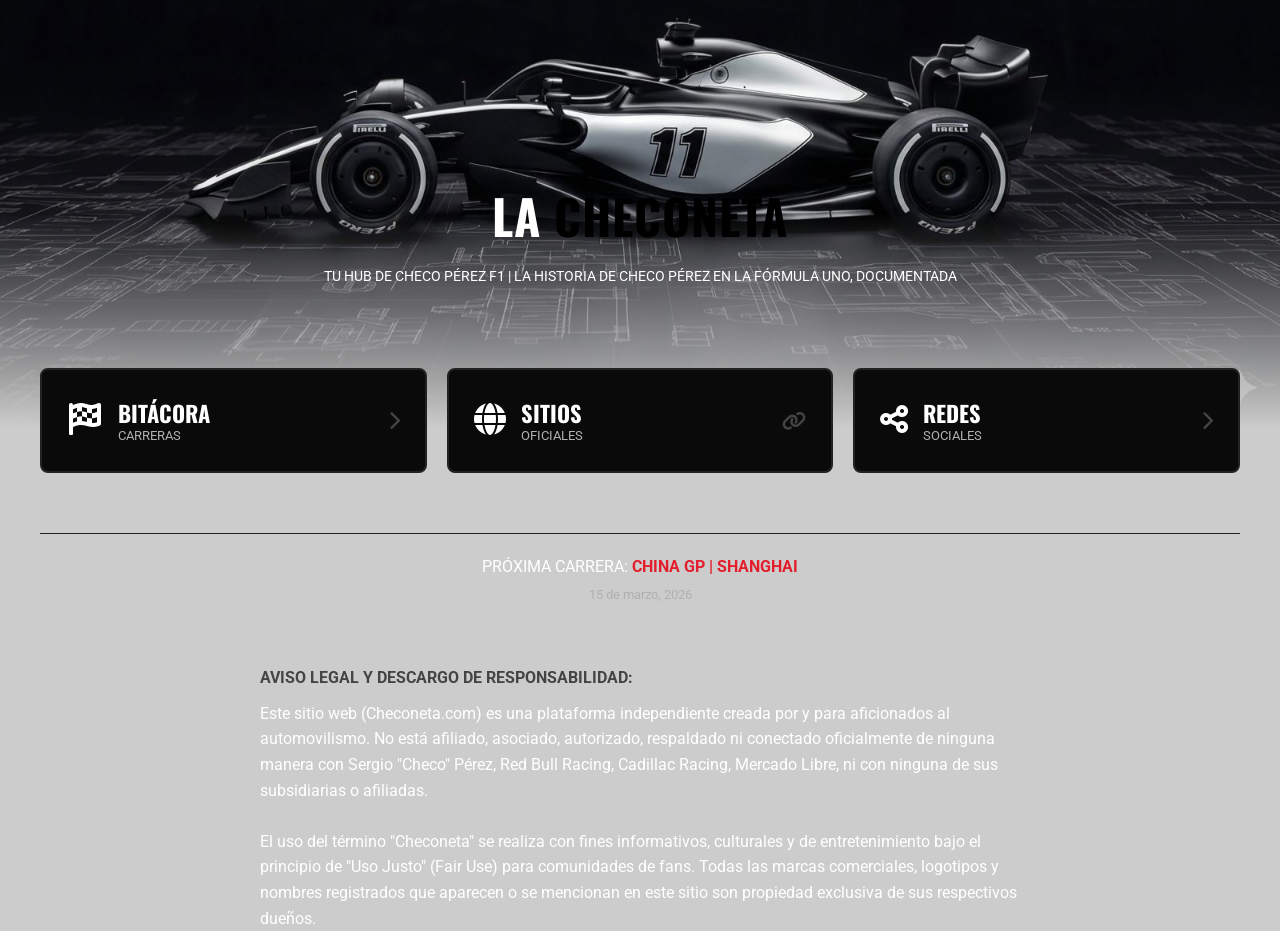
<file: index.html>
<!DOCTYPE html>
<html lang="es">
<head>
    <meta charset="UTF-8">
    <meta name="viewport" content="width=device-width, initial-scale=1.0">
    <title>La Checoneta - Tu Hub de Checo Pérez F1</title>
    <link rel="preconnect" href="https://fonts.googleapis.com">
    <link rel="preconnect" href="https://fonts.gstatic.com" crossorigin>
    <link href="https://fonts.googleapis.com/css2?family=Oswald:wght@700&family=Roboto:wght@400;700&display=swap" rel="stylesheet">
    <link rel="stylesheet" href="https://cdnjs.cloudflare.com/ajax/libs/font-awesome/6.0.0/css/all.min.css">
    <link rel="stylesheet" href="css/checoneta.css">
</head>
<body>
    <section class="hero">
        <div class="hero-image-container">
            <img src="assets/img/hero-carrera.jpg" alt="Checo Pérez Red Bull F1" class="hero-img">
            <div class="hero-overlay"></div>
        </div>
        
        <div class="contenedor hero-text">
            <h1 class="main-title">LA <span class="highlight">CHECONETA</span></h1>
            <p class="subtitle">TU HUB DE CHECO PÉREZ F1 | LA HISTORIA DE CHECO PÉREZ EN LA FÓRMULA UNO, DOCUMENTADA</p>
        </div>
    </section>

    <section class="main-nav contenedor">
        <div class="grid-botones">
            
            <a href="bitacora.html" class="btn-card">
                <div class="btn-content">
                    <div class="btn-icon">
                        <i class="fas fa-flag-checkered"></i>
                    </div>
                    <div class="btn-text">
                        <h3>BITÁCORA</h3>
                        <p>CARRERAS</p>
                    </div>
                </div>
                <i class="fas fa-chevron-right arrow-icon"></i>
            </a>

            <a href="links.html" class="btn-card">
                <div class="btn-content">
                    <div class="btn-icon">
                        <i class="fas fa-globe"></i>
                    </div>
                    <div class="btn-text">
                        <h3>SITIOS</h3>
                        <p>OFICIALES</p>
                    </div>
                </div>
                <i class="fas fa-link arrow-icon"></i>
            </a>

            <a href="redes.html" class="btn-card">
                <div class="btn-content">
                    <div class="btn-icon">
                        <i class="fas fa-share-alt"></i>
                    </div>
                    <div class="btn-text">
                        <h3>REDES</h3>
                        <p>SOCIALES</p>
                    </div>
                </div>
                <i class="fas fa-chevron-right arrow-icon"></i>
            </a>

        </div>
    </section>

    <section class="next-race contenedor">
        <div class="race-box">
            <p class="race-title">PRÓXIMA CARRERA: <strong>CHINA GP | SHANGHAI</strong></p>
            <p class="race-date">15 de marzo, 2026 </p>
        </div>
    </section>

    <footer>
        <div class="container" style="margin: 0 auto;">
            <span class="disclaimer-title">AVISO LEGAL Y DESCARGO DE RESPONSABILIDAD:</span>
            Este sitio web (Checoneta.com) es una plataforma independiente creada por y para aficionados al automovilismo. No está afiliado, asociado, autorizado, respaldado ni conectado oficialmente de ninguna manera con Sergio "Checo" Pérez, Red Bull Racing, Cadillac Racing, Mercado Libre, ni con ninguna de sus subsidiarias o afiliadas. 
            <br><br>
            El uso del término "Checoneta" se realiza con fines informativos, culturales y de entretenimiento bajo el principio de "Uso Justo" (Fair Use) para comunidades de fans. Todas las marcas comerciales, logotipos y nombres registrados que aparecen o se mencionan en este sitio son propiedad exclusiva de sus respectivos dueños.
        </div>
    </footer>

</body>
</html>
</file>
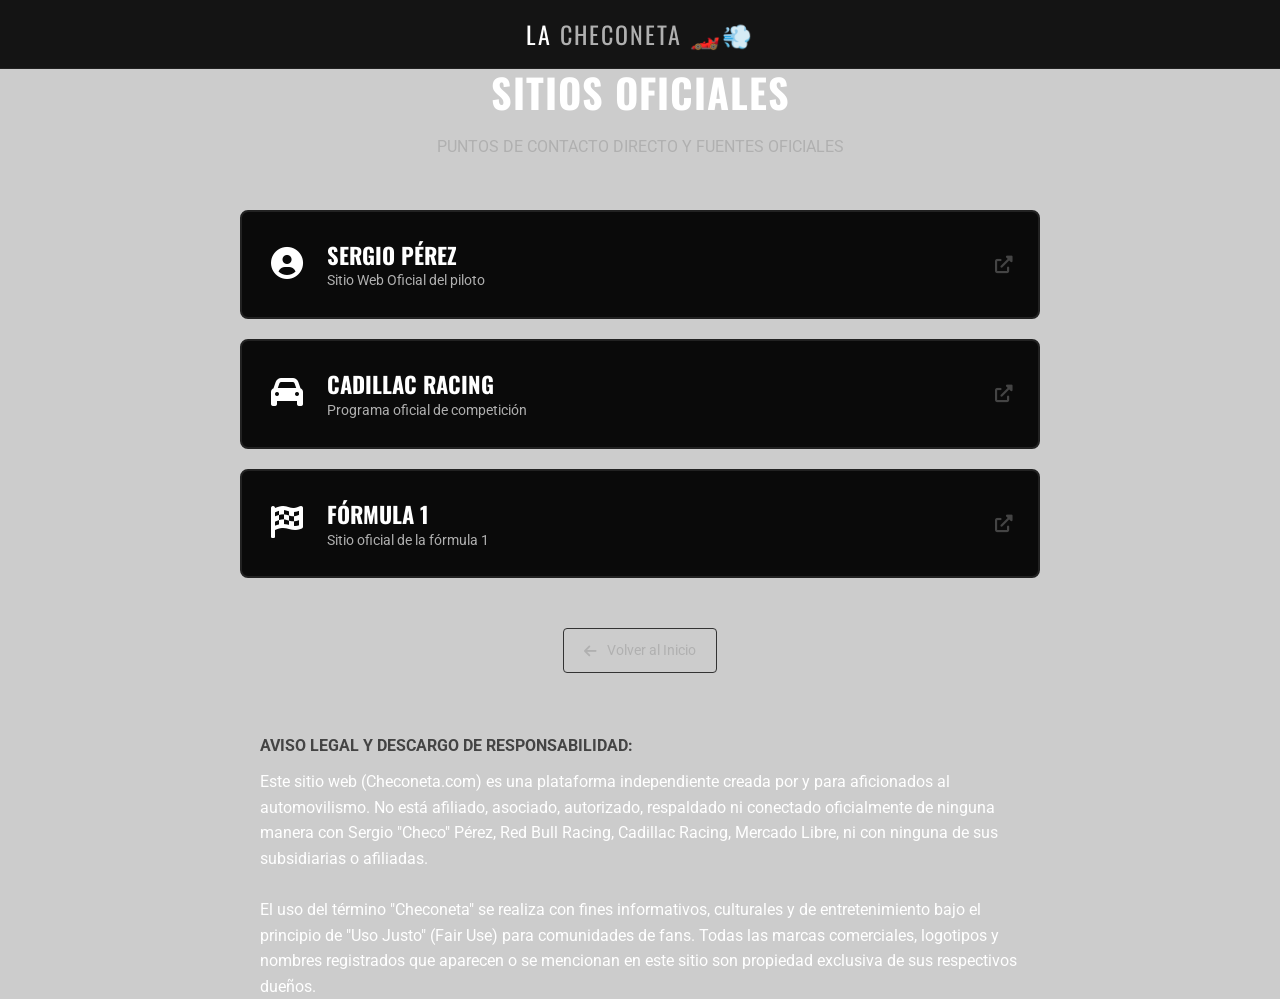
<file: links.html>
<!DOCTYPE html>
<html lang="es">
<head>
    <meta charset="UTF-8">
    <meta name="viewport" content="width=device-width, initial-scale=1.0">
    <title>Sitios Oficiales - La Checoneta</title>
    <link rel="preconnect" href="https://fonts.googleapis.com">
    <link rel="preconnect" href="https://fonts.gstatic.com" crossorigin>
    <link href="https://fonts.googleapis.com/css2?family=Oswald:wght@700&family=Roboto:wght@400;700&display=swap" rel="stylesheet">
    <link rel="stylesheet" href="https://cdnjs.cloudflare.com/ajax/libs/font-awesome/6.0.0/css/all.min.css">    
    <link rel="stylesheet" href="css/checoneta.css">
    <style>
        

        .contenedor {
            max-width: 800px; /* Más estrecho para esta página de links */
            margin: 0 auto;
            padding: 0 20px;
            width: 100%;
        }

        a {
            text-decoration: none;
            color: inherit;
            transition: all 0.3s ease;
        }

        /* --- Cabecera (Súper Minimalista) --- */
        .header {
            background-color: rgba(0, 0, 0, 0.9);
            padding: 15px 0;
            border-bottom: 1px solid #222;
        }

        .logo-container {
            display: flex;
            justify-content: center;
            align-items: center;
        }

        .logo-text {
            font-family: var(--font-titles);
            font-size: 1.5rem;
            text-transform: uppercase;
            letter-spacing: 2px;
        }

        .logo-text .highlight {
            color: var(--text-gray);
        }

        /* --- Contenido Principal --- */
        .main-content {
            flex: 1;
            padding: 60px 0;
            text-align: center;
        }

        .page-title {
            font-family: var(--font-titles);
            font-size: 2.5rem;
            text-transform: uppercase;
            margin-bottom: 10px;
            letter-spacing: 1px;
        }

        .page-subtitle {
            font-size: 1rem;
            color: var(--text-gray);
            margin-bottom: 50px;
            text-transform: uppercase;
        }

        /* --- Lista de Enlaces (Estilo Botones Principales) --- */
        .links-container {
            display: flex;
            flex-direction: column;
            gap: 20px;
        }

        .link-card {
            background-color: var(--bg-darker);
            border: 2px solid #222;
            border-radius: 8px;
            padding: 25px;
            display: flex;
            justify-content: space-between;
            align-items: center;
            position: relative;
            overflow: hidden;
            text-align: left;
        }

        .link-card::after {
            content: '';
            position: absolute;
            bottom: 0;
            left: 0;
            width: 100%;
            height: 3px;
            background-color: var(--primary-white);
            transform: scaleX(0);
            transition: transform 0.3s ease;
        }

        .link-card:hover {
            border-color: var(--primary-white);
            transform: translateY(-3px);
            background-color: #111;
        }

        .link-card:hover::after {
            transform: scaleX(1);
        }

        .link-content {
            display: flex;
            align-items: center;
            gap: 20px;
        }

        .link-icon {
            font-size: 2rem;
            color: var(--primary-white);
            width: 40px;
            text-align: center;
        }

        .link-text h3 {
            font-family: var(--font-titles);
            font-size: 1.4rem;
            text-transform: uppercase;
        }

        .link-text p {
            font-size: 0.85rem;
            color: var(--text-gray);
            margin-top: -2px;
        }

        .external-icon {
            color: #444;
            font-size: 1.1rem;
        }

        .link-card:hover .external-icon {
            color: var(--text-white);
        }

        /* --- Volver --- */
        .back-container {
            margin-top: 50px;
        }

        .btn-back {
            display: inline-flex;
            align-items: center;
            gap: 10px;
            font-size: 0.9rem;
            color: var(--text-gray);
            border: 1px solid #333;
            padding: 10px 20px;
            border-radius: 4px;
        }

        .btn-back:hover {
            color: var(--text-white);
            border-color: var(--text-white);
            background-color: rgba(255,255,255,0.05);
        }

        /* --- Footer --- */
        .footer {
            background-color: var(--bg-darker);
            padding: 20px 0;
            border-top: 1px solid #222;
            font-size: 0.8rem;
            color: var(--text-gray);
        }

        .footer-content {
            display: flex;
            justify-content: space-between;
            align-items: center;
        }

        .footer-socials {
            display: flex;
            gap: 15px;
            font-size: 1rem;
        }

        .footer-socials a:hover {
            color: var(--primary-);
        }

        /* --- Responsivo --- */
        @media (max-width: 768px) {
            .page-title { font-size: 2rem; }
            .link-card { padding: 20px; }
            .link-icon { font-size: 1.6rem; width: 30px; }
            .link-text h3 { font-size: 1.2rem; }
            .footer-content { flex-direction: column; gap: 10px; text-align: center; }
        }
    </style>
</head>
<body>

    <header class="header">
        <div class="contenedor logo-container">
            <a href="index.html" class="logo-text">LA <span class="highlight">CHECONETA 🏎️💨</span></a>
        </div>
    </header>

    <main class="main-content contenedor">
        <h1 class="page-title">SITIOS OFICIALES</h1>
        <p class="page-subtitle">PUNTOS DE CONTACTO DIRECTO Y FUENTES OFICIALES</p>

        <div class="links-container">
            
            <a href="https://checoperez.com/" target="_blank" rel="noopener noreferrer" class="link-card">
                <div class="link-content">
                    <div class="link-icon">
                        <i class="fas fa-user-circle"></i>
                    </div>
                    <div class="link-text">
                        <h3>Sergio Pérez</h3>
                        <p>Sitio Web Oficial del piloto</p>
                    </div>
                </div>
                <i class="fas fa-external-link-alt external-icon"></i>
            </a>

            <a href="https://www.cadillac.com/racing" target="_blank" rel="noopener noreferrer" class="link-card">
                <div class="link-content">
                    <div class="link-icon">
                        <i class="fas fa-car"></i>
                    </div>
                    <div class="link-text">
                        <h3>Cadillac Racing</h3>
                        <p>Programa oficial de competición</p>
                    </div>
                </div>
                <i class="fas fa-external-link-alt external-icon"></i>
            </a>

            <a href="https://www.formula1.com/" target="_blank" rel="noopener noreferrer" class="link-card">
                <div class="link-content">
                    <div class="link-icon">
                        <i class="fas fa-flag-checkered"></i>
                    </div>
                    <div class="link-text">
                        <h3>Fórmula 1</h3>
                        <p>Sitio oficial de la fórmula 1</p>
                    </div>
                </div>
                <i class="fas fa-external-link-alt external-icon"></i>
            </a>

        </div>

        <div class="back-container">
            <a href="index.html" class="btn-back">
                <i class="fas fa-arrow-left"></i> Volver al Inicio
            </a>
        </div>
    </main>

     <footer>
        <div class="container" style="margin: 0 auto;">
            <span class="disclaimer-title">AVISO LEGAL Y DESCARGO DE RESPONSABILIDAD:</span>
            Este sitio web (Checoneta.com) es una plataforma independiente creada por y para aficionados al automovilismo. No está afiliado, asociado, autorizado, respaldado ni conectado oficialmente de ninguna manera con Sergio "Checo" Pérez, Red Bull Racing, Cadillac Racing, Mercado Libre, ni con ninguna de sus subsidiarias o afiliadas. 
            <br><br>
            El uso del término "Checoneta" se realiza con fines informativos, culturales y de entretenimiento bajo el principio de "Uso Justo" (Fair Use) para comunidades de fans. Todas las marcas comerciales, logotipos y nombres registrados que aparecen o se mencionan en este sitio son propiedad exclusiva de sus respectivos dueños.
        </div>
    </footer>

</body>
</html>
</file>
<file: css/checoneta.css>
/* --- Resets y Estilos Generales --- */
:root {
    --primary-white: #FFF; /* Rojo F1/Checo */
    --primary-red: #E31D2B; /* Rojo F1/Checo */
    --primary-black: #000; /* Rojo F1/Checo */
    --secondary-black: #666; /* Rojo F1/Checo */
    --bg-dark: #CCC;
    --bg-darker: #0a0a0a;
    --text-white: #ffffff;
    --text-gray: #b0b0b0;
    --font-main: 'Roboto', sans-serif;
    --font-titles: 'Oswald', sans-serif;
}

* {
    margin: 0;
    padding: 0;
    box-sizing: border-box;
}

body {
    font-family: var(--font-main);
    background-color: var(--bg-dark);
    /* Descomenta la línea de abajo si tienes la imagen de textura */
    /* background-image: url('../img/carbon-bg.png'); */
    background-repeat: repeat;
    color: var(--text-white);
    line-height: 1.6;
}

.contenedor {
    max-width: 1200px;
    margin: 0 auto;
    padding: 0 20px;
    width: 100%;
}

a {
    text-decoration: none;
    color: inherit;
    transition: all 0.3s ease;
}

img {
    max-width: 100%;
    display: block;
}

/* --- Cabecera --- */
.header {
    background-color: rgba(0, 0, 0, 0.8);
    padding: 15px 0;
    position: fixed;
    top: 0;
    width: 100%;
    z-index: 1000;
    border-bottom: 1px solid #222;
}

.logo-container {
    display: flex;
    justify-content: center;
    align-items: center;
}

.logo {
    height: 40px; /* Ajusta según tu logo */
    width: auto;
}

/* --- Sección Héroe --- */
.hero {
    margin-top: 00px; /* Espacio para el header fijo */
    position: relative;
    text-align: center;
    padding-bottom: 40px;
}

.hero-image-container {
    position: relative;
    width: 100%;
    height: auto;
    overflow: hidden;
}

.hero-img {
    width: 100%;
    height: auto;
    object-fit: cover;
}

.hero-overlay {
    position: absolute;
    bottom: 0;
    left: 0;
    width: 100%;
    height: 50%; /* Degradado en la parte inferior */
    background: linear-gradient(to top, var(--bg-dark) 0%, rgba(0,0,0,0) 100%);
}

.hero-text {
    margin-top: -250px; /* Eleva el texto sobre el degradado */
    position: relative;
    z-index: 10;
}

.main-title {
    font-family: var(--font-titles);
    font-size: 3rem;
    text-transform: uppercase;
    letter-spacing: 1px;
    margin-bottom: 10px;
}

.main-title .highlight {
    color: var(--primary-black);
}

.subtitle {
    font-size: 0.9rem;
    color: var(--text-black);
    max-width: 700px;
    margin: 0 auto;
    text-transform: uppercase;
}

/* --- Botones Principales (Grid) --- */
.main-nav {
    padding: 40px 0;
}

.grid-botones {
    display: grid;
    grid-template-columns: repeat(3, 1fr);
    gap: 20px;
}

.btn-card {
    background-color: var(--bg-darker);
    border: 2px solid #222;
    border-radius: 8px;
    padding: 25px;
    display: flex;
    justify-content: space-between;
    align-items: center;
    position: relative;
    overflow: hidden;
}

.btn-card::after {
    content: '';
    position: absolute;
    bottom: 0;
    left: 0;
    width: 100%;
    height: 3px;
    background-color: var(--primary-white);
    transform: scaleX(0);
    transition: transform 0.3s ease;
}

.btn-card:hover {
    border-color: var(--primary-white);
    transform: translateY(-5px);
    background-color: #111;
}

.btn-card:hover::after {
    transform: scaleX(1);
}

.btn-content {
    display: flex;
    align-items: center;
    gap: 15px;
}

.btn-icon {
    font-size: 2rem;
    color: var(--primary-white);
}

.btn-text h3 {
    font-family: var(--font-titles);
    font-size: 1.4rem;
    text-transform: uppercase;
}

.btn-text p {
    font-size: 0.8rem;
    color: var(--text-gray);
    margin-top: -5px;
}

.arrow-icon {
    color: #444;
    font-size: 1.2rem;
}

/* --- Próxima Carrera --- */
.next-race {
    padding: 20px 0 60px 0;
    text-align: center;
}

.race-box {
    border-top: 1px solid #222;
    padding-top: 20px;
}

.race-title {
    font-size: 1rem;
    text-transform: uppercase;
    color: var(--text-white);
}

.race-title strong {
    color: var(--primary-red);
}

.race-date {
    font-size: 0.8rem;
    color: var(--text-gray);
    margin-top: 5px;
}

/* --- Footer --- */
.footer {
            margin-top: 100px;
            padding: 40px 20px;
            background-color: #f4f4f4;
            font-size: 0.85rem;
            color: #777;
            text-align: justify;
        }
.disclaimer-title {
    font-weight: 700;
    display: block;
    margin-bottom: 10px;
    color: #444;
}

.footer-content {
    display: flex;
    justify-content: space-between;
    align-items: center;
}

.footer-socials {
    display: flex;
    gap: 15px;
    font-size: 1rem;
}

.footer-socials a:hover {
    color: var(--primary-red);
}
.container {
            max-width: 800px;
            margin: 40px auto;
            padding: 0 20px;
        }

/* =========================================
   MEDIA QUERIES (Adaptabilidad Móvil)
   ========================================= */

/* --- Tabletas y Móviles Grandes (aprox < 992px) --- */
@media (max-width: 992px) {
    .main-title {
        font-size: 2.5rem;
    }
    
    .grid-botones {
        gap: 15px;
    }
    
    .btn-card {
        padding: 20px;
    }
    
    .btn-icon {
        font-size: 1.6rem;
    }
    
    .btn-text h3 {
        font-size: 1.2rem;
    }
}

/* --- Móviles (aprox < 768px) --- */
@media (max-width: 768px) {
    
    /* Cambiar Grid de 3 columnas a 1 columna (lista vertical) */
    .grid-botones {
        grid-template-columns: 1fr;
        gap: 15px;
    }
    
    .hero-text {
        margin-top: -30px;
    }
    
    .main-title {
        font-size: 2rem;
    }
    
    .subtitle {
        font-size: 0.8rem;
        padding: 0 10px;
    }
    
    .footer-content {
        flex-direction: column;
        gap: 15px;
        text-align: center;
    }
}

/* --- Móviles Pequeños (aprox < 480px) --- */
@media (max-width: 480px) {
    .header {
        padding: 10px 0;
    }
    
    .logo {
        height: 30px;
    }
    
    .main-title {
        font-size: 1.8rem;
    }
    
    .btn-card {
        padding: 15px;
    }
    
    .btn-text h3 {
        font-size: 1.1rem;
    }
    
    .race-title {
        font-size: 0.9rem;
    }
    
    .race-date {
        font-size: 0.75rem;
    }
}
</file>
